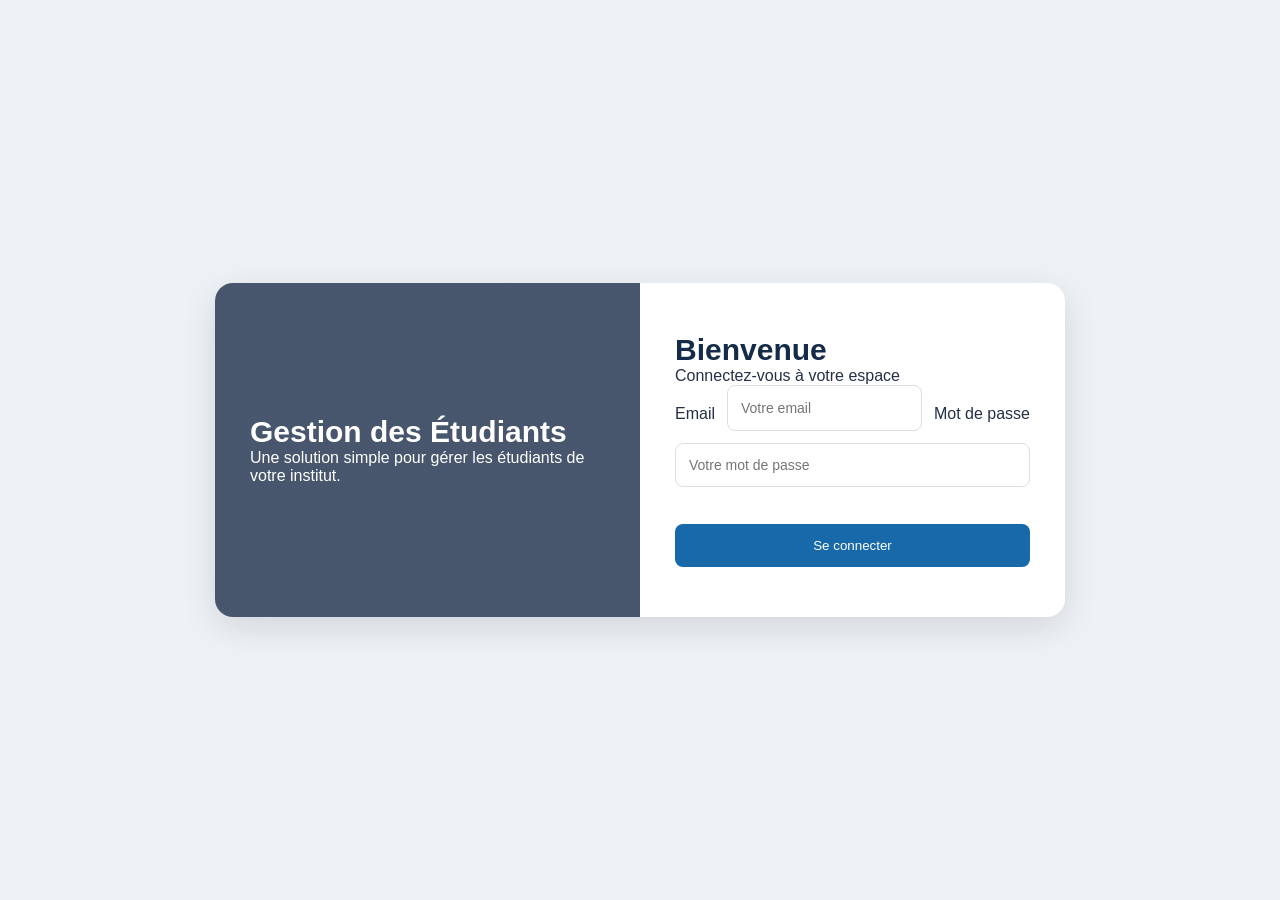
<file: login.html>
<!DOCTYPE html>
<html lang="fr">
<head>
    <meta charset="UTF-8">
    <meta name="viewport" content="width=device-width, initial-scale=1.0">
    <title>Connexion - Gestion des Étudiants</title>
    <link rel="stylesheet" href="style.css">
</head>
<body class="login-page">

    <div class="login-container">
        <div class="login-image">
            <h1>Gestion des Étudiants</h1>
            <p>Une solution simple pour gérer les étudiants de votre institut.</p>
        </div>

        <div class="login-form">
            <h2>Bienvenue</h2>
            <p>Connectez-vous à votre espace</p>

            <form id="loginForm">
                <label>Email</label>
                <input type="email" id="loginEmail"
                       placeholder="Votre email" required>

                <label>Mot de passe</label>
                <input type="password" id="loginPassword"
                       placeholder="Votre mot de passe" required>

                <button type="submit">Se connecter</button>
            </form>
        </div>
    </div>

    <script>
        document.getElementById("loginForm").addEventListener("submit", function(e) {
            e.preventDefault();

            const email = document.getElementById("loginEmail").value;
            const password = document.getElementById("loginPassword").value;

            if (email === "admin@gmail.com" && password === "123456") {
                alert("Connexion réussie !");
                window.location.href = "index.html";
            } else {
                alert("Email ou mot de passe incorrect !");
            }
        });
    </script>

</body>
</html>
</file>
<file: style.css>
* {
    margin: 0;
    padding: 0;
    box-sizing: border-box;
}

html {
    scroll-behavior: smooth;
}

body {
    font-family: Arial, sans-serif;
    background: #f3f6fc;
    color: #243047;
}

/* Header */
.hero {
    background: linear-gradient(120deg, #071d3b, #1263a5);
    color: white;
    padding: 25px 8% 65px;
}

.navbar {
    display: flex;
    justify-content: space-between;
    align-items: center;
    padding: 15px 0 35px;
}

.logo {
    font-size: 26px;
    font-weight: bold;
    color: #65c7ff;
}

.navbar span {
    color: #d7eaff;
}

.hero-content {
    display: flex;
    align-items: center;
    justify-content: space-between;
    gap: 40px;
    max-width: 1150px;
    margin: auto;
}

.hero-content div {
    flex: 1;
}

.tag {
    background: #1b70ae;
    padding: 9px 15px;
    border-radius: 20px;
    font-size: 12px;
}

.hero h1 {
    font-size: 42px;
    margin: 25px 0;
    line-height: 1.3;
}

.hero p {
    color: #d3e5f8;
    line-height: 1.8;
    margin-bottom: 30px;
}

.hero-content img {
    width: 45%;
    height: 300px;
    object-fit: cover;
    border-radius: 20px;
    box-shadow: 0 15px 35px #0005;
}

.hero-btn {
    display: inline-block;
    background: #28a8ed;
    color: white;
    padding: 13px 25px;
    text-decoration: none;
    border-radius: 8px;
    font-weight: bold;
}

.hero-btn:hover {
    background: #0876be;
}

/* Main */
main {
    max-width: 1150px;
    margin: auto;
    padding: 35px 20px;
}

.welcome {
    text-align: center;
    margin: 20px 0 30px;
}

.welcome h2 {
    font-size: 28px;
    margin-bottom: 12px;
}

.welcome p {
    color: #758198;
}

/* Dashboard */
.dashboard {
    display: grid;
    grid-template-columns: repeat(3, 1fr);
    gap: 20px;
    margin-bottom: 35px;
}

.stat-card {
    background: white;
    padding: 25px;
    border-radius: 15px;
    box-shadow: 0 5px 20px #182c4610;
    border-bottom: 4px solid #1685ce;
    transition: 0.3s;
}

.stat-card:hover {
    transform: translateY(-5px);
}

.stat-icon {
    font-size: 32px;
    margin-bottom: 15px;
}

.stat-card h3 {
    margin-bottom: 12px;
}

.stat-card p {
    color: #63738a;
}

/* Images */
.features {
    display: grid;
    grid-template-columns: repeat(2, 1fr);
    gap: 25px;
    margin-bottom: 35px;
}

.feature-card {
    background: white;
    border-radius: 15px;
    overflow: hidden;
    box-shadow: 0 5px 20px #182c4610;
    transition: 0.3s;
}

.feature-card:hover {
    transform: translateY(-5px);
}

.feature-card img {
    width: 100%;
    height: 210px;
    object-fit: cover;
}

.feature-card h3,
.feature-card p {
    margin: 15px 20px;
}

.feature-card p {
    color: #758198;
    margin-bottom: 20px;
}

/* Student Sections */
.student-section {
    background: white;
    padding: 30px;
    margin-bottom: 25px;
    border-radius: 15px;
    box-shadow: 0 5px 20px #182c4610;
}

.student-section h2 {
    margin-bottom: 22px;
    border-left: 5px solid #1685ce;
    padding-left: 12px;
}

form {
    display: flex;
    flex-wrap: wrap;
    gap: 12px;
}

input {
    padding: 13px;
    border: 1px solid #d9e0eb;
    border-radius: 8px;
    font-size: 14px;
    outline: none;
}

form input {
    flex: 1;
    min-width: 150px;
}

input:focus {
    border-color: #1685ce;
    box-shadow: 0 0 5px #1685ce40;
}

button {
    padding: 12px 18px;
    background: #147bc0;
    color: white;
    border: none;
    border-radius: 7px;
    cursor: pointer;
    transition: 0.3s;
}

button:hover {
    background: #07568e;
}

.cancel-btn {
    background: #64748b;
}

#search {
    width: 100%;
    max-width: 350px;
    margin-bottom: 20px;
}

/* Table */
.table-container {
    width: 100%;
    overflow-x: auto;
}

table {
    width: 100%;
    border-collapse: collapse;
    min-width: 600px;
}

th, td {
    border: 1px solid #e0e6ef;
    padding: 14px;
    text-align: center;
}

th {
    background: #104e82;
    color: white;
}

tr:nth-child(even) {
    background: #f3f7fc;
}

td button {
    margin: 3px;
}

td button:last-child {
    background: #dc3545;
}

td button:last-child:hover {
    background: #a91f2d;
}

/* Footer */
footer {
    background: #071d3b;
    color: white;
    text-align: center;
    padding: 25px;
    line-height: 2;
}

/* Responsive */
@media (max-width: 768px) {
    .hero-content {
        flex-direction: column;
        text-align: center;
    }

    .hero-content img {
        width: 100%;
        height: 220px;
    }

    .hero h1 {
        font-size: 30px;
    }

    .dashboard {
        grid-template-columns: 1fr;
    }

    .features {
        grid-template-columns: 1fr;
    }

    form {
        flex-direction: column;
    }

    form input {
        width: 100%;
    }

    .navbar span {
        font-size: 12px;
    }
}

/* Page de connexion */
.login-page {
    min-height: 100vh;
    display: flex;
    justify-content: center;
    align-items: center;
    background: #eef2f7;
    font-family: Arial, sans-serif;
}

.login-container {
    width: 850px;
    max-width: 95%;
    display: grid;
    grid-template-columns: 1fr 1fr;
    background: white;
    border-radius: 18px;
    overflow: hidden;
    box-shadow: 0 10px 35px rgba(0,0,0,0.12);
}

.login-image {
    background: linear-gradient(rgba(10,30,60,.75), rgba(10,30,60,.75)),
    url("https://images.unsplash.com/photo-1523050854058-8df90110c9f1?w=900");
    background-size: cover;
    background-position: center;
    color: white;
    padding: 55px 35px;
    display: flex;
    flex-direction: column;
    justify-content: center;
}

.login-image h1 {
    font-size: 30px;
}

.login-form {
    padding: 50px 35px;
}

.login-form h2 {
    color: #142b4a;
    font-size: 30px;
}

.login-form label {
    display: block;
    margin-top: 20px;
    margin-bottom: 8px;
}

.login-form input {
    width: 100%;
    padding: 13px;
    border: 1px solid #ddd;
    border-radius: 8px;
    box-sizing: border-box;
}

.login-form button {
    width: 100%;
    margin-top: 25px;
    padding: 14px;
    background: #1769aa;
    color: white;
    border: none;
    border-radius: 8px;
    cursor: pointer;
}

.login-form button:hover {
    background: #104d80;
}

@media (max-width: 650px) {
    .login-container {
        grid-template-columns: 1fr;
    }

    .login-image {
        min-height: 160px;
    }
}
</file>
